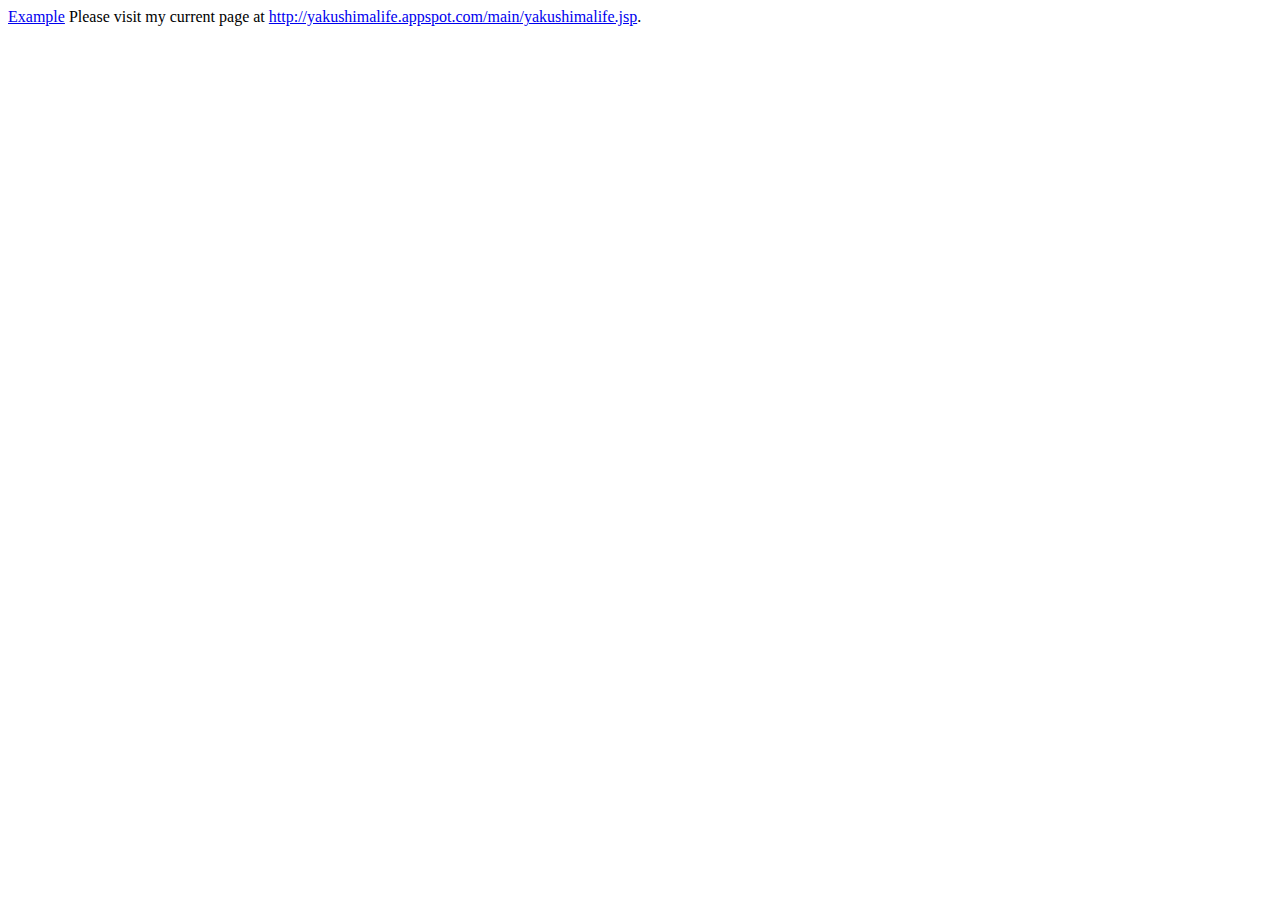
<file: Yakushima Stay/war/index.html>
<!DOCTYPE HTML PUBLIC "-//W3C//DTD HTML 4.01 Transitional//EN">
<!-- The HTML 4.01 Transitional DOCTYPE declaration-->
<!-- above set at the top of the file will set     -->
<!-- the browser's rendering engine into           -->
<!-- "Quirks Mode". Replacing this declaration     -->
<!-- with a "Standards Mode" doctype is supported, -->
<!-- but may lead to some differences in layout.   -->

<html>
  <head>
    <meta http-equiv="content-type" content="text/html; charset=UTF-8">
    <title>Redirection</title>
  </head>

  <body>
  <a href=http://2.yakushimastay.appspot.com/displayhotelhome>Example</a>
  
     
Please visit my current page at <a href="http://yakushimalife.appspot.com/main/yakushimalife.jsp">http://yakushimalife.appspot.com/main/yakushimalife.jsp</a>.
  </body>
</html>
</file>
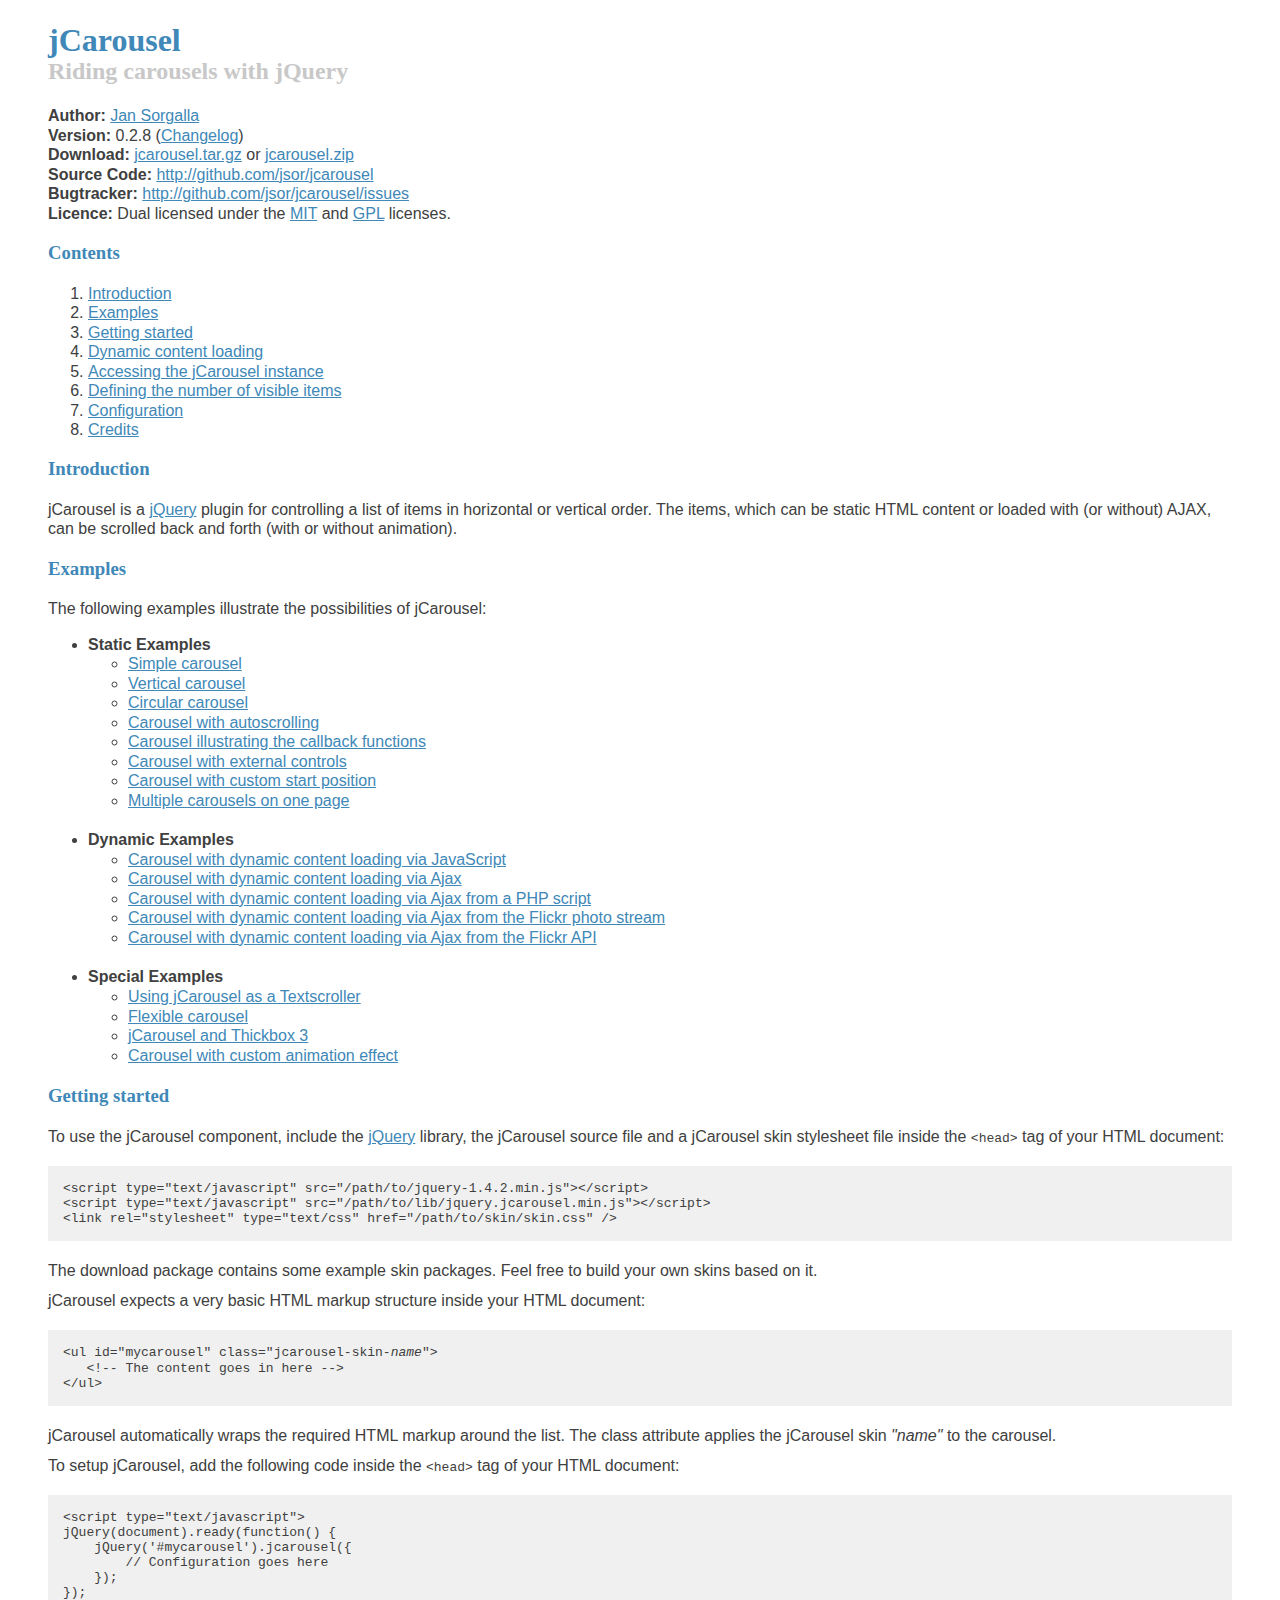
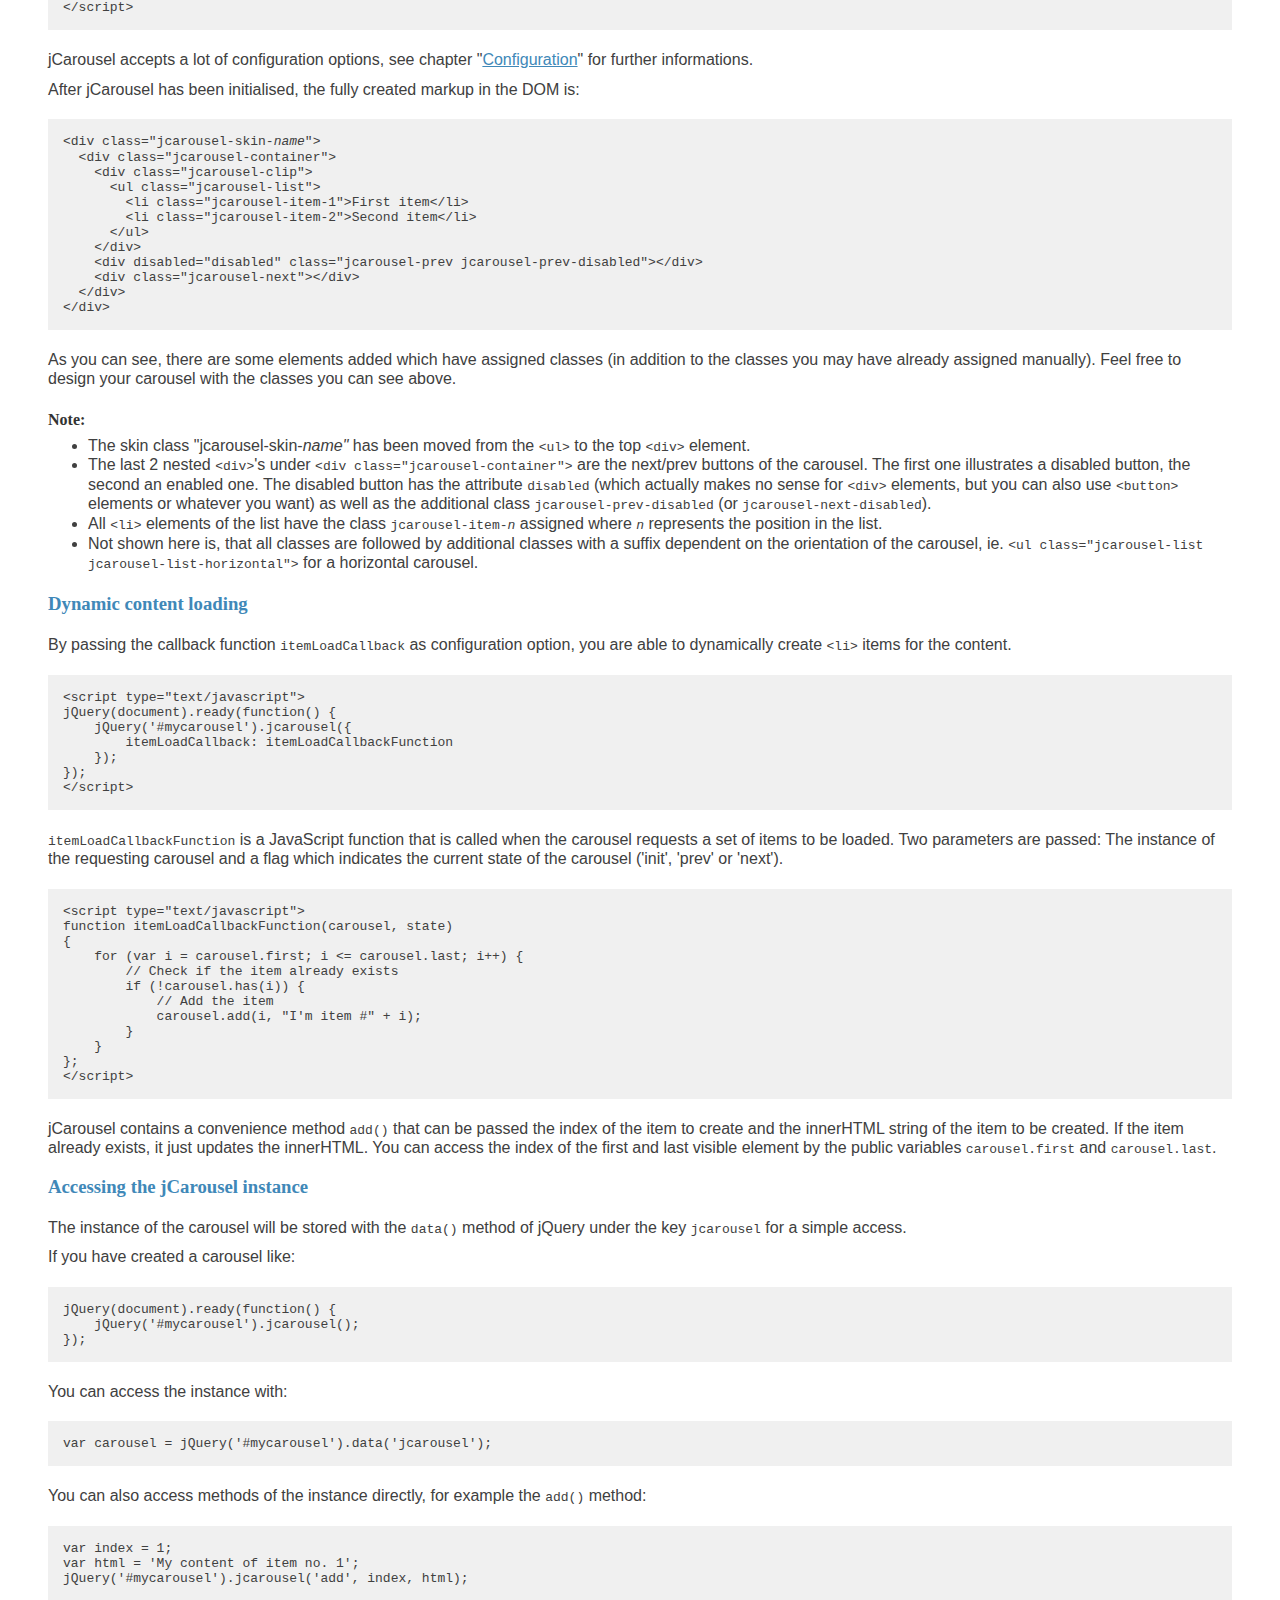
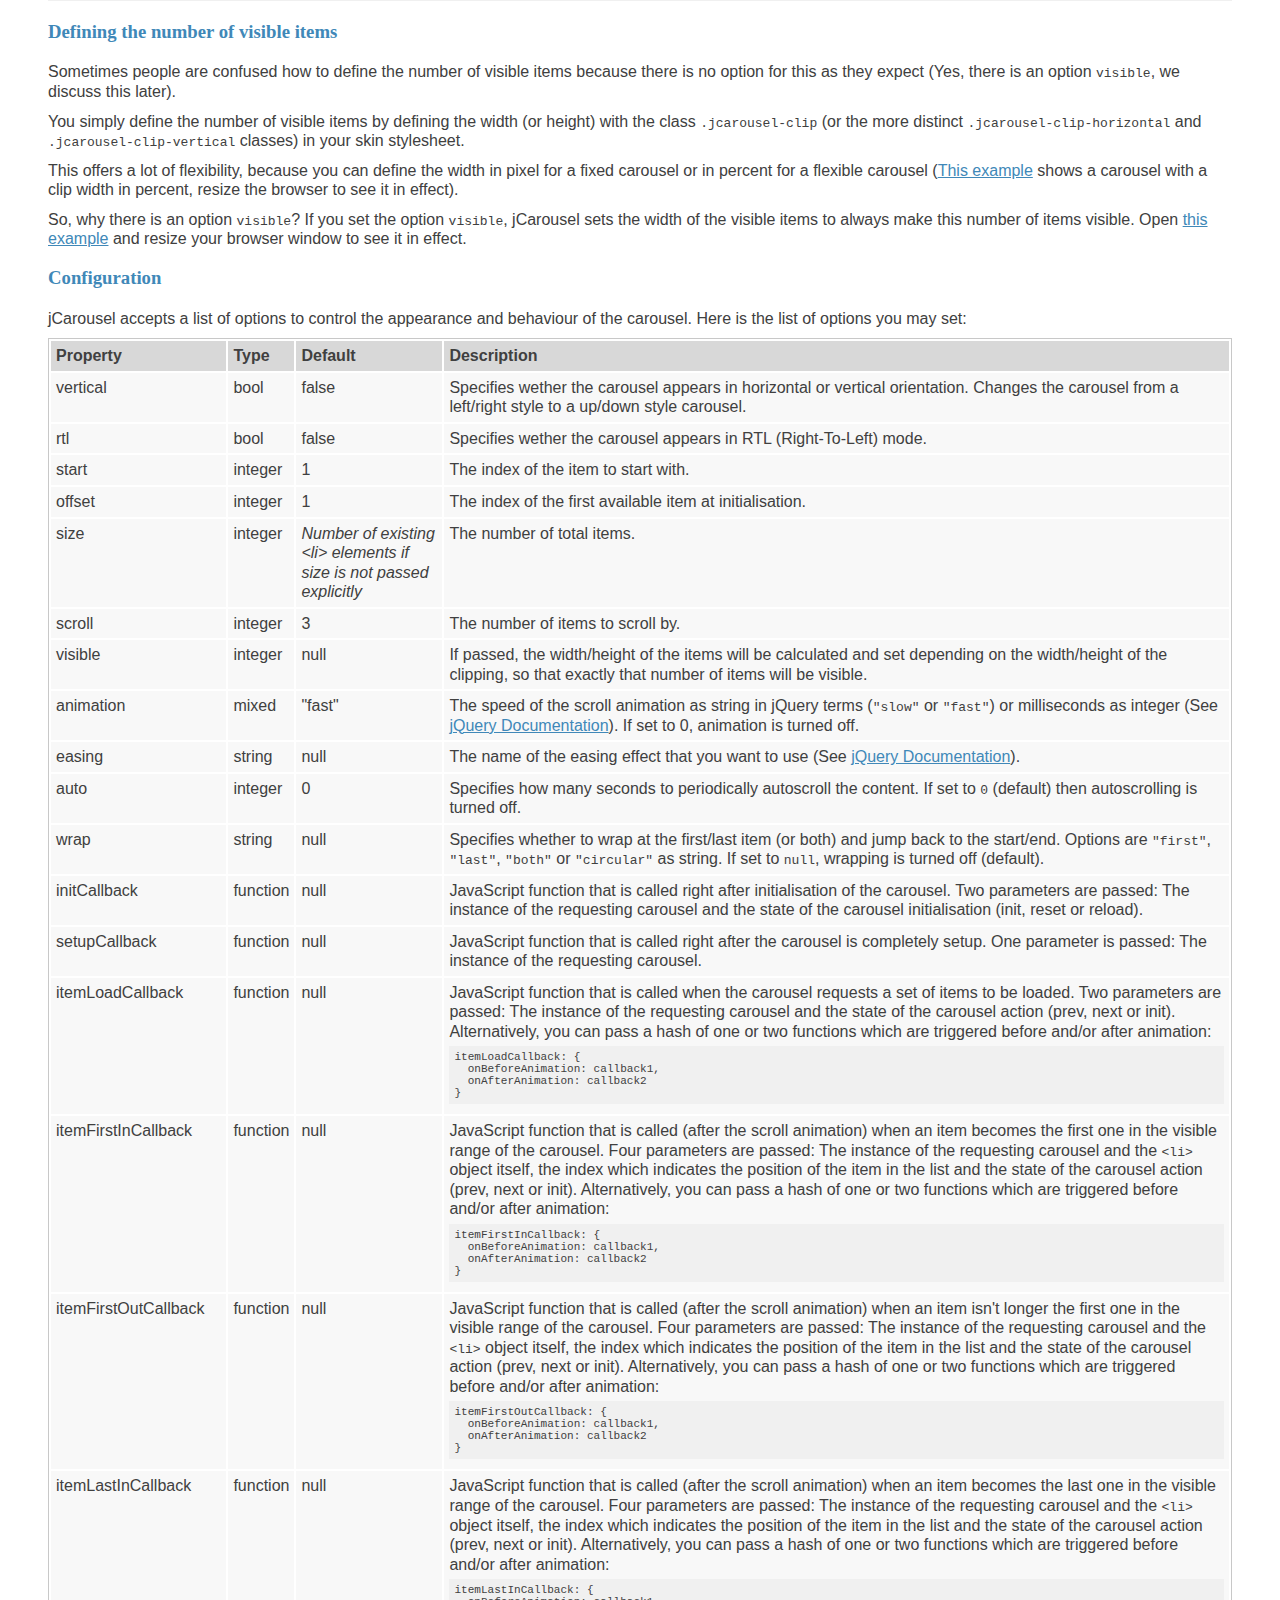
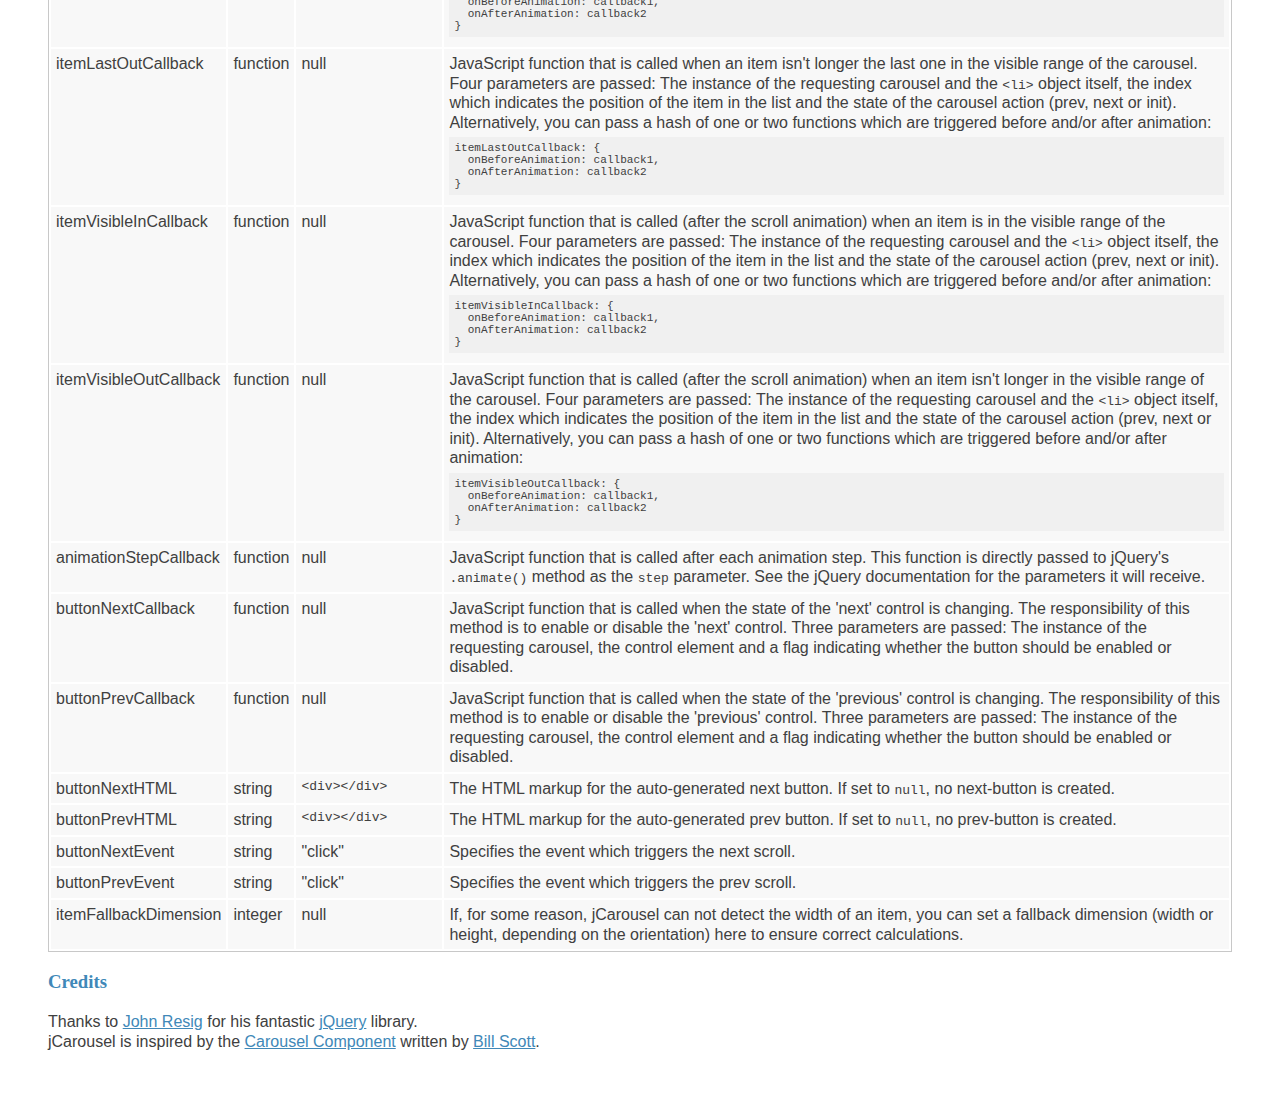
<file: Yakushima Stay/war/jsor-jcarousel-7bb2e0a/index.html>
<!DOCTYPE html PUBLIC "-//W3C//DTD XHTML 1.0 Transitional//EN"
  "http://www.w3.org/TR/xhtml1/DTD/xhtml1-transitional.dtd">
<html xmlns="http://www.w3.org/1999/xhtml" xml:lang="en-us">
<head>
<title>jCarousel - Riding carousels with jQuery</title>
<meta http-equiv="Content-Type" content="text/html; charset=iso-8859-1">
<link href="style.css" rel="stylesheet" type="text/css">
</head>
<body>
<div id="wrap">
  <h1>jCarousel</h1>
  <h2>Riding carousels with jQuery</h2>
  <p><strong>Author:</strong> <a href="http://sorgalla.com">Jan Sorgalla</a><br />
    <strong>Version:</strong> 0.2.8 (<a href="changelog.html">Changelog</a>)<br />
    <strong>Download:</strong> <a href="http://sorgalla.com/projects/download.php?jcarousel">jcarousel.tar.gz</a> or <a href="http://sorgalla.com/projects/download-zip.php?jcarousel">jcarousel.zip</a><br />
    <strong>Source Code:</strong> <a href="http://github.com/jsor/jcarousel">http://github.com/jsor/jcarousel</a><br/>
    <strong>Bugtracker:</strong> <a href="http://github.com/jsor/jcarousel/issues">http://github.com/jsor/jcarousel/issues</a><br/>
    <strong>Licence:</strong> Dual licensed under the <a href="http://www.opensource.org/licenses/mit-license.php">MIT</a>
    and <a href="http://www.opensource.org/licenses/gpl-license.php">GPL</a> licenses.</p>

  <a name="Contents"></a>
  <h3>Contents</h3>
    <ol>
    <li><a href="#Introduction">Introduction</a></li>
    <li><a href="#Examples">Examples</a></li>
    <li><a href="#Getting-Started">Getting started</a></li>
    <li><a href="#Dynamic-Content-Loading">Dynamic content loading</a></li>
    <li><a href="#Accessing-The-Jcarousel-Instance">Accessing the jCarousel instance</a></li>
    <li><a href="#Defining-The-Number-Of-Visible-Items">Defining the number of visible items</a></li>
    <li><a href="#Configuration">Configuration</a></li>
    <li><a href="#Credits">Credits</a></li>
  </ol>

  <a name="Introduction"></a>
  <h3>Introduction</h3>
  <p>jCarousel is a <a href="http://jquery.com">jQuery</a> plugin for controlling
    a list of items in horizontal or vertical order. The items, which can be static
    HTML content or loaded with (or without) AJAX, can be scrolled back and forth
    (with or without animation).</p>

  <a name="Examples"></a>
    <h3>Examples</h3>
  <p>The following examples illustrate the possibilities of jCarousel:</p>
  <noscript>
  <p style="color:red">You need JavaScript enabled to see the carousel</p>
  </noscript>
  <ul>
    <li><strong>Static Examples</strong>
      <ul>
        <li><a href="examples/static_simple.html">Simple carousel</a></li>
        <li><a href="examples/static_vertical.html">Vertical carousel</a></li>
        <li><a href="examples/static_circular.html">Circular carousel</a></li>
        <li><a href="examples/static_auto.html">Carousel with autoscrolling</a></li>
        <li><a href="examples/static_callbacks.html">Carousel illustrating the
          callback functions</a></li>
        <li><a href="examples/static_controls.html">Carousel with external controls</a></li>
        <li><a href="examples/static_start.html">Carousel with custom start position</a></li>
        <li><a href="examples/static_multiple.html">Multiple carousels on one page</a></li>
      </ul>
    </li>
    <li><strong>Dynamic Examples</strong>
      <ul>
        <li><a href="examples/dynamic_javascript.html">Carousel with dynamic content
          loading via JavaScript</a></li>
        <li><a href="examples/dynamic_ajax.html">Carousel with dynamic content
          loading via Ajax</a></li>
        <li><a href="examples/dynamic_ajax_php.html">Carousel with dynamic content
          loading via Ajax from a PHP script</a></li>
        <li><a href="examples/dynamic_flickr_feed.html">Carousel with dynamic
          content loading via Ajax from the Flickr photo stream</a></li>
        <li><a href="examples/dynamic_flickr_api.html">Carousel with dynamic content
          loading via Ajax from the Flickr API</a></li>
      </ul>
    </li>
    <li><strong>Special Examples</strong>
      <ul>
        <li><a href="examples/special_textscroller.html">Using jCarousel as a
          Textscroller</a></li>
        <li><a href="examples/special_flexible.html">Flexible carousel</a></li>
        <li><a href="examples/special_thickbox.html">jCarousel and Thickbox 3</a></li>
        <li><a href="examples/special_easing.html">Carousel with custom animation
          effect</a></li>
      </ul>
    </li>
  </ul>

  <a name="Getting-Started"></a>
  <h3>Getting started</h3>
  <p>To use the jCarousel component, include the <a href="http://jquery.com">jQuery</a>
    library, the jCarousel source file and a jCarousel skin stylesheet file inside the <code>&lt;head&gt;</code> tag
    of your HTML document:</p>
  <pre>
&lt;script type=&quot;text/javascript&quot; src=&quot;/path/to/jquery-1.4.2.min.js&quot;&gt;&lt;/script&gt;
&lt;script type=&quot;text/javascript&quot; src=&quot;/path/to/lib/jquery.jcarousel.min.js&quot;&gt;&lt;/script&gt;
&lt;link rel=&quot;stylesheet&quot; type=&quot;text/css&quot; href=&quot;/path/to/skin/skin.css&quot; /&gt;
</pre>
  <p>The download package contains some example skin packages. Feel free to build your own skins based on it.</p>
	<p>jCarousel expects a very basic HTML markup structure inside your HTML document:</p>
  <pre>
&lt;ul id=&quot;mycarousel&quot; class=&quot;jcarousel-skin-<em>name</em>&quot;&gt
   &lt;!-- The content goes in here --&gt;
&lt;/ul&gt;
</pre>
  <p>jCarousel automatically wraps the required HTML markup around the list. The
    class attribute applies the jCarousel skin <em>&quot;name&quot;</em> to the
    carousel.</p>
    <p> To setup jCarousel, add the following code inside the <code>&lt;head&gt;</code>
    tag of your HTML document:</p>
    <pre>
&lt;script type=&quot;text/javascript&quot;&gt;
jQuery(document).ready(function() {
    jQuery('#mycarousel').jcarousel({
        // Configuration goes here
    });
});
&lt;/script&gt;
</pre>
    <p> jCarousel accepts a lot of configuration options, see chapter "<a href="#Configuration">Configuration</a>"
    for further informations.</p>
    <p>After jCarousel has been initialised, the fully created markup in
    the DOM is:</p>
    <pre>
&lt;div class=&quot;jcarousel-skin-<em>name</em>&quot;&gt;
  &lt;div class=&quot;jcarousel-container&quot;&gt;
    &lt;div class=&quot;jcarousel-clip&quot;&gt;
      &lt;ul class=&quot;jcarousel-list&quot;&gt;
        &lt;li class=&quot;jcarousel-item-1&quot;&gt;First item&lt;/li&gt;
        &lt;li class=&quot;jcarousel-item-2&quot;&gt;Second item&lt;/li&gt;
      &lt;/ul&gt;
    &lt;/div&gt;
    &lt;div disabled=&quot;disabled&quot; class=&quot;jcarousel-prev jcarousel-prev-disabled&quot;&gt;&lt;/div&gt;
    &lt;div class=&quot;jcarousel-next&quot;&gt;&lt;/div&gt;
  &lt;/div&gt;
&lt;/div&gt;
</pre>

  <p>As you can see, there are some elements added which have assigned classes
    (in addition to the classes you may have already assigned manually). Feel
    free to design your carousel with the classes you can see above.</p>
    <h4>Note:</h4>
  <ul>
    <li>The skin class &quot;jcarousel-skin-<em>name&quot;</em> has been moved
      from the <code>&lt;ul&gt;</code> to the top <code>&lt;div&gt;</code> element.</li>
    <li>The last 2 nested <code>&lt;div&gt;</code>'s under <code>&lt;div class=&quot;jcarousel-container&quot;&gt;</code>
        are the next/prev buttons of the carousel. The first one illustrates a disabled button, the second an enabled one. The disabled
        button has the attribute
      <code>disabled</code> (which actually makes no sense for <code>&lt;div&gt;</code>
      elements, but you can also use <code>&lt;button&gt;</code> elements or
      whatever  you want) as well as the additional class <code>jcarousel-prev-disabled</code>
      (or <code>jcarousel-next-disabled</code>).</li>
    <li>All <code>&lt;li&gt;</code> elements of the list have the class <code></code><code>jcarousel-item-<em>n</em></code>
      assigned where <code><em>n</em></code> represents the position in the list.</li>
    <li>Not shown here is, that all classes are followed by additional classes with a suffix
      dependent on the orientation of the carousel, ie. <code>&lt;ul class=&quot;jcarousel-list
      jcarousel-list-horizontal&quot;&gt;</code> for a horizontal carousel.</li>
  </ul>

  <a name="Dynamic-Content-Loading"></a>
  <h3>Dynamic content loading</h3>
  <p>By passing the callback function <code>itemLoadCallback</code> as configuration
    option, you are able to dynamically create <code>&lt;li&gt;</code> items for the content.</p>
  <pre>
&lt;script type=&quot;text/javascript&quot;&gt;
jQuery(document).ready(function() {
    jQuery('#mycarousel').jcarousel({
        itemLoadCallback: itemLoadCallbackFunction
    });
});
&lt;/script&gt;</pre>
  <p><code>itemLoadCallbackFunction</code> is a JavaScript function that is called
    when the carousel requests a set of items to be loaded. Two parameters are
    passed: The instance of the requesting carousel and a flag which indicates
    the current state of the carousel ('init', 'prev' or 'next').</p>
    <pre>
&lt;script type=&quot;text/javascript&quot;&gt;
function itemLoadCallbackFunction(carousel, state)
{
    for (var i = carousel.first; i &lt;= carousel.last; i++) {
        // Check if the item already exists
        if (!carousel.has(i)) {
            // Add the item
            carousel.add(i, &quot;I'm item #&quot; + i);
        }
    }
};
&lt;/script&gt;</pre>
    <p>jCarousel contains a convenience method <code>add()</code> that can be
      passed the index of the item to create and the innerHTML string of the
      item to be
      created. If the item already exists, it just updates the innerHTML. You can
      access the index of the first and last visible element by the public variables <code>carousel.first</code> and <code>carousel.last</code>.
    </p>

    <a name="Accessing-The-Jcarousel-Instance"></a>
    <h3>Accessing the jCarousel instance</h3>
    <p>The instance of the carousel will be stored with the <code>data()</code> method of jQuery under the key <code>jcarousel</code> for a simple access.</p>
    <p>If you have created a carousel like:</p>
    <pre>
jQuery(document).ready(function() {
    jQuery('#mycarousel').jcarousel();
});</pre>
    <p>You can access the instance with:</p>
    <pre>
var carousel = jQuery('#mycarousel').data('jcarousel');</pre>
    <p>You can also access methods of the instance directly, for example the <code>add()</code> method:
    <pre>
var index = 1;
var html = 'My content of item no. 1';
jQuery('#mycarousel').jcarousel('add', index, html);</pre>

    <a name="Defining-The-Number-Of-Visible-Items"></a>
    <h3>Defining the number of visible items</h3>

    <p>Sometimes people are confused how to define the number of visible items because there is no option for this as they expect (Yes, there is an option <code>visible</code>, we discuss this later).</p>
    <p>You simply define the number of visible items by defining the width (or height) with the class <code>.jcarousel-clip</code> (or the more distinct <code>.jcarousel-clip-horizontal</code> and <code>.jcarousel-clip-vertical</code> classes) in your skin stylesheet.</p>
    <p>This offers a lot of flexibility, because you can define the width in pixel for a fixed carousel or in percent for a flexible carousel (<a href="examples/static_callbacks.html">This example</a> shows a carousel with a clip width in percent, resize the browser to see it in effect).</p>
    <p>So, why there is an option <code>visible</code>? If you set the option <code>visible</code>, jCarousel sets the width of the visible items to always make this number of items visible. Open <a href="examples/special_flexible.html">this example</a> and resize your browser window to see it in effect.</p>

    <a name="Configuration"></a>
    <h3>Configuration</h3>
  <p> jCarousel accepts a list of options to control the appearance and behaviour
    of the carousel. Here is the list of options you may set: </p>
  <table>
    <thead>
      <tr>
        <th>Property</th>
        <th>Type</th>
        <th>Default</th>
        <th>Description</th>
      </tr>
      <tr>
        <td>vertical</td>
        <td>bool</td>
        <td>false</td>
        <td>Specifies wether the carousel appears in horizontal or vertical orientation.
          Changes the carousel from a left/right style to a up/down style carousel.</td>
      </tr>
      <tr>
        <td>rtl</td>
        <td>bool</td>
        <td>false</td>
        <td>Specifies wether the carousel appears in RTL (Right-To-Left) mode.</td>
      </tr>
      <tr>
        <td>start</td>
        <td>integer</td>
        <td>1</td>
        <td>The index of the item to start with.</td>
      </tr>
      <tr>
        <td>offset</td>
        <td>integer</td>
        <td>1</td>
        <td>The index of the first available item at initialisation.</td>
      </tr>
    </thead>
    <tbody>
      <tr>
        <td>size</td>
        <td>integer</td>
        <td><em>Number of existing &lt;li&gt; elements if size is not passed explicitly</em></td>
        <td>The number of total items.</td>
      </tr>
      <tr>
        <td>scroll</td>
        <td>integer</td>
        <td>3</td>
        <td>The number of items to scroll by.</td>
      </tr>
      <tr>
        <td>visible</td>
        <td>integer</td>
        <td>null</td>
        <td>If passed, the width/height of the items will be calculated and set
          depending on the width/height of the clipping, so that exactly that
          number of items will be visible.</td>
      </tr>
      <tr>
        <td>animation</td>
        <td>mixed</td>
        <td>&quot;fast&quot;</td>
        <td>The speed of the scroll animation as string in jQuery terms (<code>&quot;slow&quot;</code>
          or <code>&quot;fast&quot;</code>) or milliseconds as integer
           (See <a href="http://docs.jquery.com/effects/animate">jQuery Documentation</a>).
            If set to 0, animation is turned off.</td>
      </tr>
      <tr>
        <td>easing</td>
        <td>string</td>
        <td>null</td>
        <td>The name of the easing effect that you want to use (See <a href="http://docs.jquery.com/effects/animate">jQuery
          Documentation</a>).</td>
      </tr>
      <tr>
        <td>auto</td>
        <td>integer</td>
        <td>0</td>
        <td>Specifies how many seconds to periodically autoscroll the content.
          If set to <code>0</code> (default) then autoscrolling is turned off.
        </td>
      </tr>
      <tr>
        <td>wrap</td>
        <td>string</td>
        <td>null</td>
        <td>Specifies whether to wrap at the first/last item (or both) and jump
          back to the start/end. Options are <code>&quot;first&quot;</code>, <code>&quot;last&quot;</code>,
          <code>&quot;both&quot;</code> or <code>&quot;circular&quot;</code> as string. If set to <code>null</code>,
          wrapping is turned off (default).</td>
      </tr>
      <tr>
        <td>initCallback</td>
        <td>function</td>
        <td>null</td>
        <td>JavaScript function that is called right after initialisation of the
          carousel. Two parameters are passed: The instance of the requesting
          carousel and the state of the carousel initialisation (init, reset or
          reload).</td>
      </tr>
      <tr>
        <td>setupCallback</td>
        <td>function</td>
        <td>null</td>
        <td>JavaScript function that is called right after the carousel is completely setup.
          One parameter is passed: The instance of the requesting carousel.</td>
      </tr>
      <tr>
        <td>itemLoadCallback</td>
        <td>function</td>
        <td>null</td>
        <td>JavaScript function that is called when the carousel requests a set
          of items to be loaded. Two parameters are passed: The instance of the
          requesting carousel and the state of the carousel action (prev, next
          or init). Alternatively, you can pass a hash of one or two functions
          which are triggered before and/or after animation:
          <pre>
itemLoadCallback: {
  onBeforeAnimation: callback1,
  onAfterAnimation: callback2
}</pre> </td>
      </tr>
      <tr>
        <td>itemFirstInCallback </td>
        <td>function</td>
        <td>null</td>
        <td>JavaScript function that is called (after the scroll animation) when
          an item becomes the first one in the visible range of the carousel.
          Four parameters are passed: The instance of the requesting carousel
          and the <code>&lt;li&gt;</code> object itself, the index which indicates
          the position of the item in the list and the state of the carousel action
          (prev, next or init). Alternatively, you can pass a hash of one or two
          functions which are triggered before and/or after animation:
          <pre>
itemFirstInCallback: {
  onBeforeAnimation: callback1,
  onAfterAnimation: callback2
}</pre> </td>
      </tr>
      <tr>
        <td>itemFirstOutCallback</td>
        <td>function</td>
        <td>null</td>
        <td>JavaScript function that is called (after the scroll animation) when
          an item isn't longer the first one in the visible range of the carousel.
          Four parameters are passed: The instance of the requesting carousel
          and the <code>&lt;li&gt;</code> object itself, the index which indicates
          the position of the item in the list and the state of the carousel action
          (prev, next or init). Alternatively, you can pass a hash of one or two
          functions which are triggered before and/or after animation:
          <pre>
itemFirstOutCallback: {
  onBeforeAnimation: callback1,
  onAfterAnimation: callback2
}</pre> </td>
      </tr>
      <tr>
        <td>itemLastInCallback</td>
        <td>function</td>
        <td>null</td>
        <td>JavaScript function that is called (after the scroll animation) when
          an item becomes the last one in the visible range of the carousel. Four
          parameters are passed: The instance of the requesting carousel and the
          <code>&lt;li&gt;</code> object itself, the index which indicates the
          position of the item in the list and the state of the carousel action
          (prev, next or init). Alternatively, you can pass a hash of one or two
          functions which are triggered before and/or after animation:
          <pre>
itemLastInCallback: {
  onBeforeAnimation: callback1,
  onAfterAnimation: callback2
}</pre> </td>
      </tr>
      <tr>
        <td>itemLastOutCallback</td>
        <td>function</td>
        <td>null</td>
        <td>JavaScript function that is called when an item isn't longer the last
          one in the visible range of the carousel. Four parameters are passed:
          The instance of the requesting carousel and the <code>&lt;li&gt;</code>
          object itself, the index which indicates the position of the item in
          the list and the state of the carousel action (prev, next or init).
          Alternatively, you can pass a hash of one or two functions which are
          triggered before and/or after animation:
          <pre>
itemLastOutCallback: {
  onBeforeAnimation: callback1,
  onAfterAnimation: callback2
}</pre> </td>
      </tr>
      <tr>
        <td>itemVisibleInCallback</td>
        <td>function</td>
        <td>null</td>
        <td>JavaScript function that is called (after the scroll animation) when
          an item is in the visible range of the carousel. Four parameters are
          passed: The instance of the requesting carousel and the <code>&lt;li&gt;</code>
          object itself, the index which indicates the position of the item in
          the list and the state of the carousel action (prev, next or init).
          Alternatively, you can pass a hash of one or two functions which are
          triggered before and/or after animation:
          <pre>
itemVisibleInCallback: {
  onBeforeAnimation: callback1,
  onAfterAnimation: callback2
}</pre> </td>
      </tr>
      <tr>
        <td>itemVisibleOutCallback</td>
        <td>function</td>
        <td>null</td>
        <td>JavaScript function that is called (after the scroll animation) when
          an item isn't longer in the visible range of the carousel. Four parameters
          are passed: The instance of the requesting carousel and the <code>&lt;li&gt;</code>
          object itself, the index which indicates the position of the item in
          the list and the state of the carousel action (prev, next or init).
          Alternatively, you can pass a hash of one or two functions which are
          triggered before and/or after animation:
          <pre>
itemVisibleOutCallback: {
  onBeforeAnimation: callback1,
  onAfterAnimation: callback2
}</pre> </td>
      </tr>
      <tr>
        <td>animationStepCallback</td>
        <td>function</td>
        <td>null</td>
        <td>JavaScript function that is called after each animation step. This
          function is directly passed to jQuery's <code>.animate()</code> method
          as the <code>step</code> parameter. See the jQuery documentation for the
          parameters it will receive.</td>
      </tr>
      <tr>
        <td>buttonNextCallback</td>
        <td>function</td>
        <td>null</td>
        <td>JavaScript function that is called when the state of the 'next' control
          is changing. The responsibility of this method is to enable or disable
          the 'next' control. Three parameters are passed: The instance of the
          requesting carousel, the control element and a flag indicating whether
          the button should be enabled or disabled.</td>
      </tr>
      <tr>
        <td>buttonPrevCallback</td>
        <td>function</td>
        <td>null</td>
        <td>JavaScript function that is called when the state of the 'previous'
          control is changing. The responsibility of this method is to enable
          or disable the 'previous' control. Three parameters are passed: The
          instance of the requesting carousel, the control element and a flag
          indicating whether the button should be enabled or disabled.</td>
      </tr>
      <tr>
        <td>buttonNextHTML</td>
        <td>string</td>
        <td><code>&lt;div&gt;&lt;/div&gt;</code></td>
        <td>The HTML markup for the auto-generated next button. If set to <code>null</code>,
          no next-button is created.</td>
      </tr>
      <tr>
        <td>buttonPrevHTML</td>
        <td>string</td>
        <td><code>&lt;div&gt;&lt;/div&gt;</code></td>
        <td>The HTML markup for the auto-generated prev button. If set to <code>null</code>,
          no prev-button is created.</td>
      </tr>
      <tr>
        <td>buttonNextEvent</td>
        <td>string</td>
        <td>&quot;click&quot;</td>
        <td>Specifies the event which triggers the next scroll.</td>
      </tr>
      <tr>
        <td>buttonPrevEvent</td>
        <td>string</td>
        <td>&quot;click&quot;</td>
        <td>Specifies the event which triggers the prev scroll.</td>
      </tr>
      <tr>
        <td>itemFallbackDimension</td>
        <td>integer</td>
        <td>null</td>
        <td>If, for some reason, jCarousel can not detect the width of an item, you can set a fallback dimension (width or height, depending on the orientation) here to ensure correct calculations.</td>
      </tr>
    </tbody>
  </table>

  <a name="Credits"></a>
  <h3>Credits</h3>
  <p>Thanks to <a href="http://ejohn.org">John Resig</a> for his fantastic <a href="http://jquery.com">jQuery</a>
    library. <br>
    jCarousel is inspired by the <a href="http://billwscott.com/carousel/">Carousel
    Component</a> written by <a href="http://looksgoodworkswell.com">Bill Scott</a>.</p>
</div>
</body>
</html>
</file>
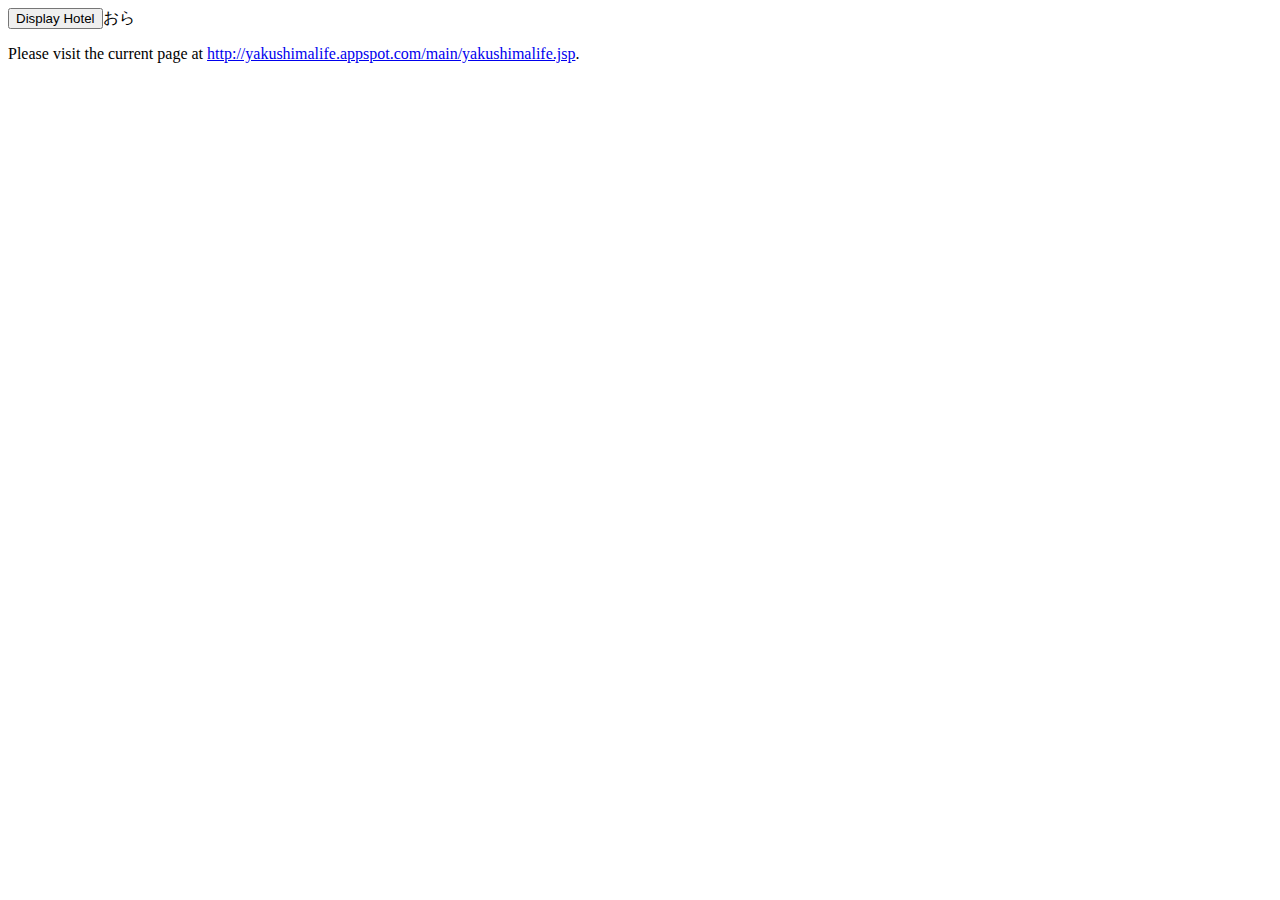
<file: Yakushima Stay/war/Copy of index.html>
<!DOCTYPE HTML PUBLIC "-//W3C//DTD HTML 4.01 Transitional//EN">
<!-- The HTML 4.01 Transitional DOCTYPE declaration-->
<!-- above set at the top of the file will set     -->
<!-- the browser's rendering engine into           -->
<!-- "Quirks Mode". Replacing this declaration     -->
<!-- with a "Standards Mode" doctype is supported, -->
<!-- but may lead to some differences in layout.   -->

<html>
  <head>
    <meta http-equiv="content-type" content="text/html; charset=UTF-8">
    <title>Redirection</title>
  </head>

  <body>
  <form id=basicsform action="/displayhotelhome" accept-charset="utf-16" method="get">
  
      <input type="submit" value="Display Hotel" />おら
</form>
Please visit the current page at <a href="http://yakushimalife.appspot.com/main/yakushimalife.jsp">http://yakushimalife.appspot.com/main/yakushimalife.jsp</a>.
  </body>
</html>
</file>
<file: Yakushima Stay/war/jsor-jcarousel-7bb2e0a/style.css>
html, body {
    min-height: 100%;
    height: auto !important;
    height: 100%;
}

body {
    font: 100.01% "Trebuchet MS", Trebuchet, Tahoma, Verdana, Arial, sans-serif;
    color: #333;
    padding: 0;
}

body * {
    line-height:1.22em;
}

h1, h2, h3, h4, h5, h6 {
    font-family: Georgia, "Times New Roman", Times, serif;
    color:#4088b8;
    clear: both;
}

h1 {
}

h2 {
    color: #c8c8c8;
		margin-top: -25px;
}

h3 {
}

h4 {
    color: #333;
    margin-bottom: -10px;
}

p {
    margin: 10px 0;
    clear: both;
}

ul, ol {
    margin-left: 0px;
}

ul ul {
    margin-bottom: 20px;
}

#wrap {
    color: #404040;
    /*margin: 0 12%;*/
    margin: 20px 40px;
}

a {
    color: #4088b8;
}

table {
    font-size: inherit;
    border: 1px solid #c8c8c8;
}

th {
    background: #d8d8d8;
    text-align: left;
    padding: 5px;
    white-space: nowrap;
}

td {
    background: #f8f8f8;
    text-align: left;
    padding: 5px;
    vertical-align: top;
}

select, input, textarea {
    font: 99% "Trebuchet MS", Trebuchet, Tahoma, Verdana, Arial, sans-serif;
}

pre, code, tt, dt {
    font: 100% monospace;
    margin: 20px 0;
}

pre, blockquote {
    padding: 15px;
    background-color: #f0f0f0;
    margin: 20px 0;
    -moz-border-radius: 10px;
}

td pre {
    font: 85% monospace;
    padding: 5px;
    margin: 5px 0;
}
</file>
